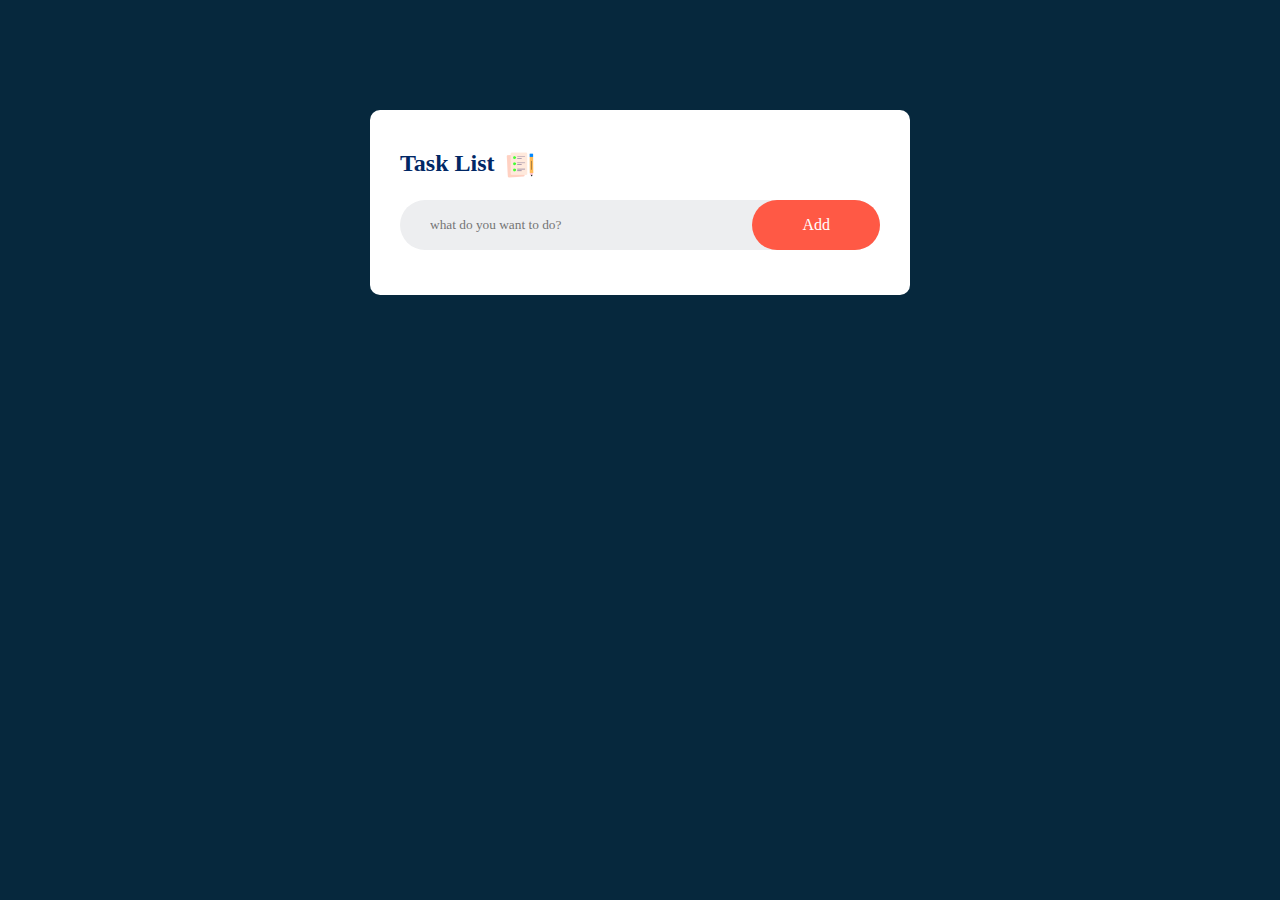
<file: Project1 - wandaDo/index.html>
<!DOCTYPE html>
<html>
    <head>
        <meta name="viewport" content="width=device=-width, initial -scale=1">
        <title>WandaDo</title>
        <link rel="stylesheet" href="css/style.css">
    </head>
    <body>
        <div class="container">
            <div class="todo-app">
                <h2>Task List<img src="images/icon.png"></h2>
                <div class="row">
                    <input type="text" id="input-box" placeholder="what do you want to do?">
                    <button onclick="addTask()">Add</button>
                </div>
                <ul id="list-container">
                <!--
                    <li class="checked">Task 1</li>
                    <li>Task 2</li>
                    <li>Task 3</li>
                -->
                </ul>

            </div>
        </div>
        <script src="scripts/script.js"></script>
    </body>
</html>
</file>
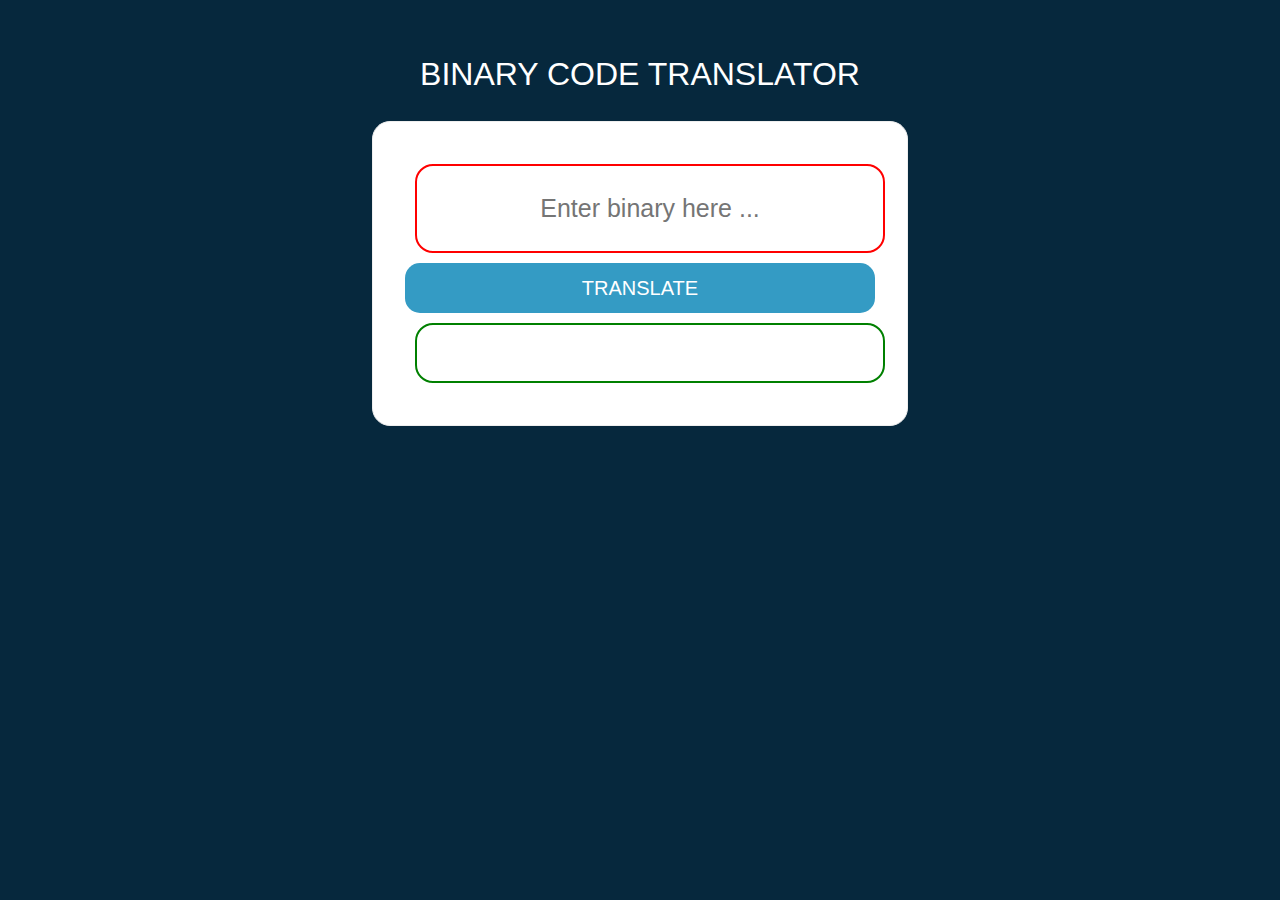
<file: project5 - binaryConverter/index.html>
<!DOCTYPE html>
<html lang="en">
<head>
    <meta charset="UTF-8">
    <meta name="viewport" content="width=device-width, initial-scale=1.0">
    <link rel="stylesheet" href="css/style.css">
    <title>binaryConveter</title>
</head>
<body class="container">
    <div class="app">
        <h1 class="app-head">Binary Code Translator</h1>
        <div class="app-main"> 
            <input type="text" name="" id="input" placeholder="Enter binary here ...">
            <button id="translateBtn" class="btn">Translate</button>
            <p id="output"></p>
        </div>
    </div>
    <script src="js/script.js"></script>
</body>
</html>
</file>
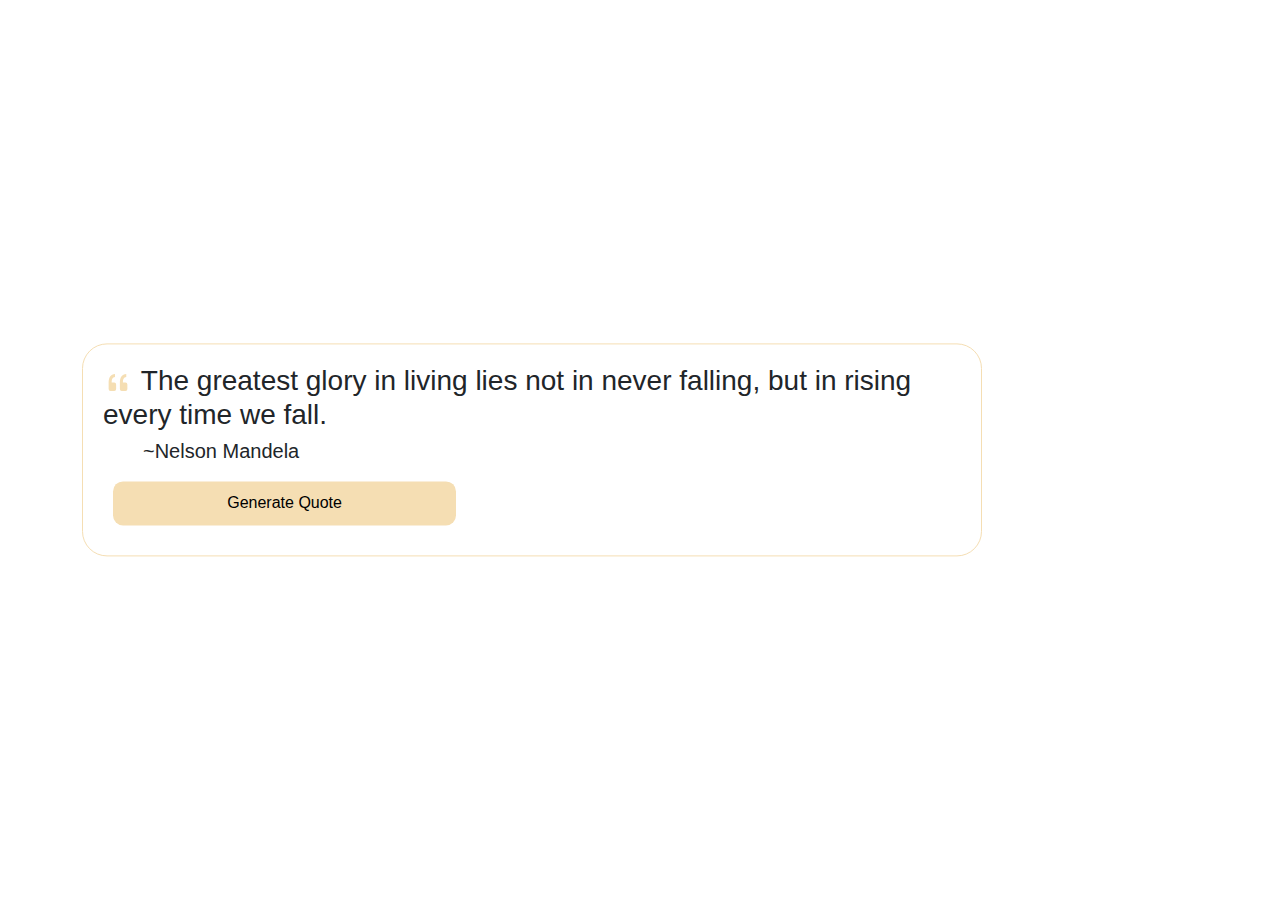
<file: project7 - quoteGenerator/index.html>
<!DOCTYPE html>
<html lang="en">
<head>
    <meta charset="UTF-8">
    <meta name="viewport" content="width=device-width, initial-scale=1.0">
    <link href="https://cdn.jsdelivr.net/npm/bootstrap@5.3.1/dist/css/bootstrap.min.css" rel="stylesheet">
    <link rel="stylesheet" href="css/style.css">
    <title>quoteGenerator</title>
</head>
<body>
    <div class="container">
        <div class="main">
            <div class="quote-container">
                <h3>
                        <i>
                            <svg xmlns="http://www.w3.org/2000/svg" width="30" height="30" fill="#f5deb3" class="bi bi-quote" viewBox="0 0 16 16">
                                <path d="M12 12a1 1 0 0 0 1-1V8.558a1 1 0 0 0-1-1h-1.388c0-.351.021-.703.062-1.054.062-.372.166-.703.31-.992.145-.29.331-.517.559-.683.227-.186.516-.279.868-.279V3c-.579 0-1.085.124-1.52.372a3.322 3.322 0 0 0-1.085.992 4.92 4.92 0 0 0-.62 1.458A7.712 7.712 0 0 0 9 7.558V11a1 1 0 0 0 1 1h2Zm-6 0a1 1 0 0 0 1-1V8.558a1 1 0 0 0-1-1H4.612c0-.351.021-.703.062-1.054.062-.372.166-.703.31-.992.145-.29.331-.517.559-.683.227-.186.516-.279.868-.279V3c-.579 0-1.085.124-1.52.372a3.322 3.322 0 0 0-1.085.992 4.92 4.92 0 0 0-.62 1.458A7.712 7.712 0 0 0 3 7.558V11a1 1 0 0 0 1 1h2Z"/>
                            </svg>
                        </i>

                        <span class="quote">
                            The greatest glory in living lies not in never falling, but in rising
                            every time we fall.
                        </span>
                </h3>
            </div>

            <div class="author-container">
                <h5>
                    <span class="author-name">
                        ~Nelson Mandela
                    </span>
                </h5>
            </div>
            
            <button type="button" class="generate-btn">
                Generate Quote
            </button>
        </div>

    </div>
    <script type="module" src="js/script.js"></script>
    <script src="https://cdn.jsdelivr.net/npm/bootstrap@5.3.1/dist/js/bootstrap.bundle.min.js"></script>
</body>
</html>
</file>
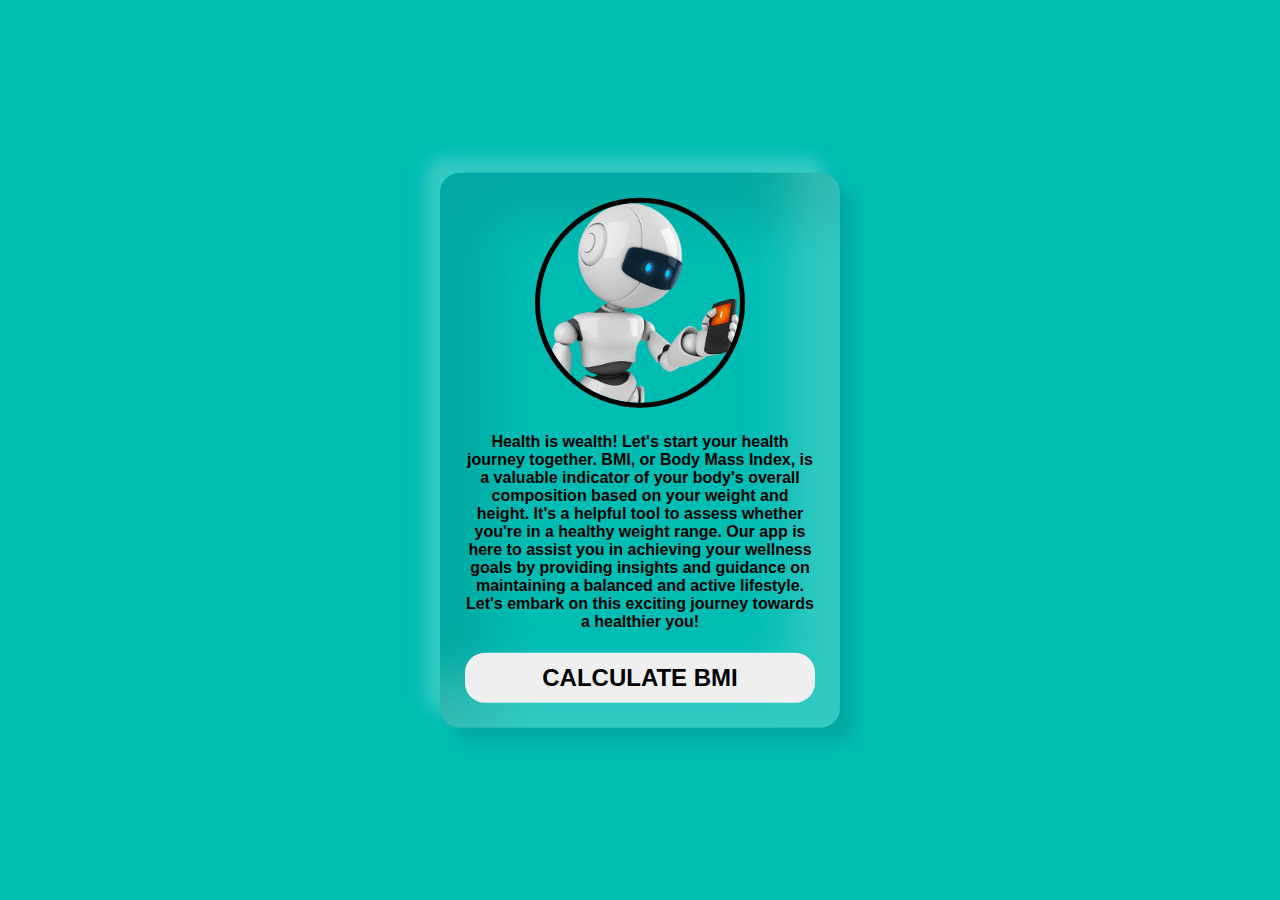
<file: project9 - wandaBMI/index.html>
<!DOCTYPE html>
<html lang="en">
<head>
    <meta charset="UTF-8">
    <meta name="viewport" content="width=device-width, initial-scale=1.0">
    <link rel="stylesheet" href="css/index.css">
    <title>wandaBMI - Welcome</title>
</head>
<body>
    <div class="container">
        <div class="main">
            <div class="welcome-img">
                <img src="images/robot.png" alt="avatar" class="robot-img">
            </div>
            <div class="welcome-div">
                <h4>Health is wealth!
                    Let's start your health journey together. 
                    BMI, or Body Mass Index, is a valuable indicator of your body's overall composition based on your weight and height. It's a helpful tool to assess whether you're in a healthy weight range. Our app is here to assist you in achieving your wellness goals by providing insights and guidance on maintaining a balanced and active lifestyle. Let's embark on this exciting journey towards a healthier you! 
                </h4>
            </div>
            <button class="start-btn">Calculate BMI</button>
        </div>

    </div>
</body>
</html>
</file>
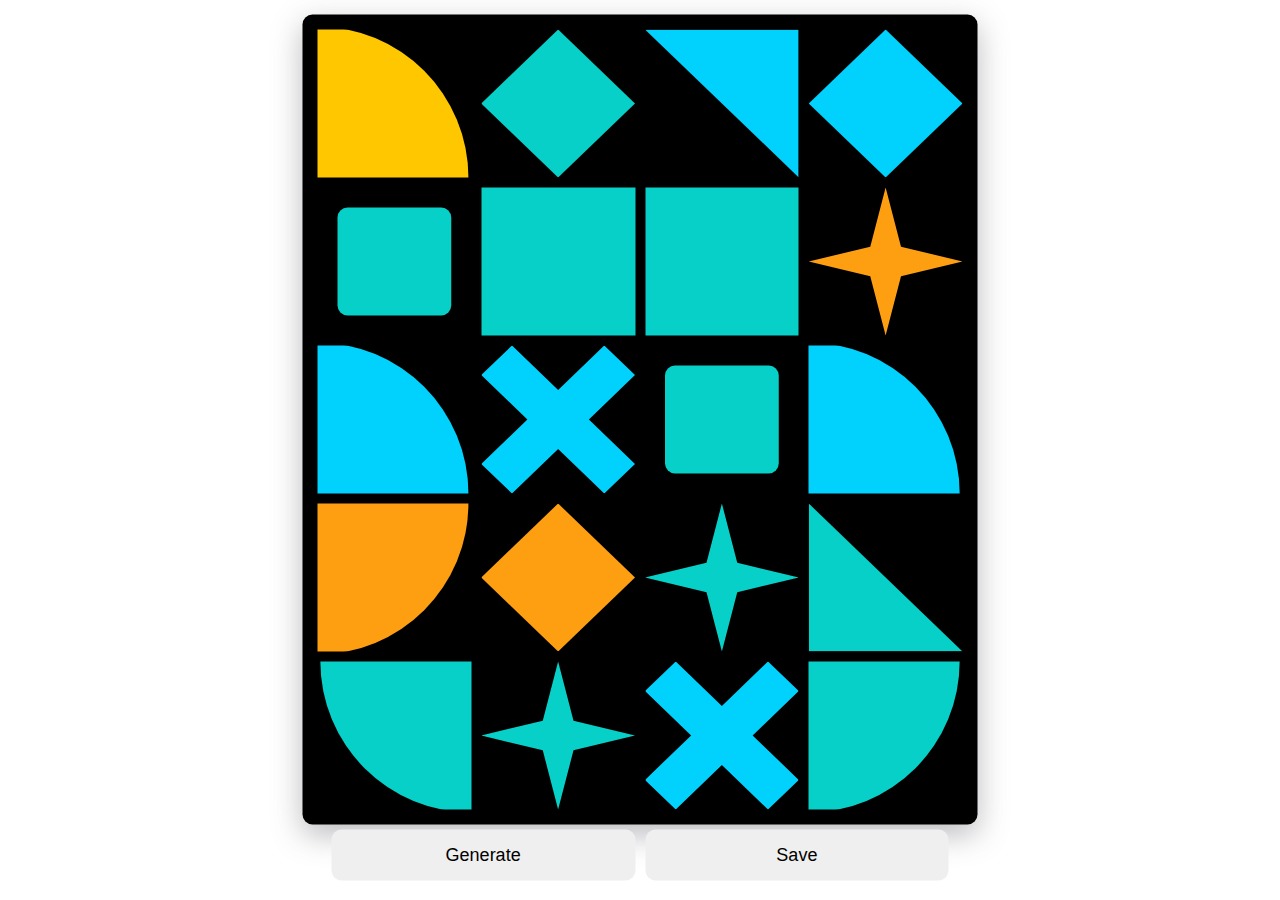
<file: Project_10_-_wandaArtGenerator/index.html>
<!DOCTYPE html>
<html lang="en">
<head>
    <meta charset="UTF-8">
    <meta name="viewport" content="width=device-width, initial-scale=1.0">
    <link rel="stylesheet" href="style.css">
    <title>wandaArtGenerator</title>
</head>

<body>
    <div class="main">
        
        <div class="container">  
            <div></div>
            <div></div>
            <div></div>
            <div></div>
            <div></div>
            <div></div>
            <div></div>
            <div></div>
            <div></div>
            <div></div>
            <div></div>
            <div></div>
            <div></div>
            <div></div>
            <div></div>
            <div></div>
            <div></div>
            <div></div>
            <div></div>
            <div></div>

        </div>

        <div class="btn-container">
            <button class="btn" id="generateBtn">Generate</button>
            <button class="btn" id="saveBtn">Save</button>
        </div>
        
    </div>


    <script src="script.js"></script>
</body>
</html>
</file>
<file: Project1 - wandaDo/css/style.css>
*{
    margin: 0;
    padding: 0;
    font-family: 'Poppins', san-serif;
    box-sizing: border-box;
}
.container {
    width: 100%;
    min-height: 100vh;
    background: #06283d;
    padding: 10px;
}

.todo-app {
    width: 100%;
    max-width: 540px;
    background: white;
    margin: 100px auto 20px;
    padding: 40px 30px 20px;
    border-radius: 10px;
}

.todo-app h2 {
    color: #002765;
    display: flex;
    align-self: center;
    margin-bottom: 20px;
}

.todo-app h2 img {
    width: 30px;
    margin-left: 10px;
}

.row {
    display: flex;
    align-items: center;
    justify-content: space-between;
    background: #edeef0;
    border-radius: 30px;
    padding-left: 20px;
    margin-bottom: 25px;
}

input {
    flex: 1;
    border: none;
    outline: none;
    background: transparent;
    padding: 10px;
}

button {
    border: none;
    outline: none;
    padding: 16px 50px;
    background: #ff5945;
    color: #fff;
    font-size: 16px;
    cursor: pointer;
    border-radius: 40px;
}

ul li {
    list-style: none;
    font-size: 17px;
    padding: 12px 8px 12px 50px;
    user-select: none;
    cursor: pointer;
    position: relative;
}

ul li ::before {
    content: '';
    position: absolute;
    height: 28px;
    width: 28px;border-radius: 50%;
    background-image: url("images/unchecked.png");
    background-size: cover;
    background-position: center;
    top: 12px;
    left: 8px;
}

ul li.checked {
    color: #555;
    text-decoration: line-through;   
}

ul li.checked::before {
    background-image: url("images/checked.png");
}

ul li span {
    position: absolute;
    right: 0;
    top: 5px;
    width: 40px;
    height: 40px;
    font-size: 22px;
    color: #555;
    line-height: 40px;
    text-align: center;
    border-radius: 50%;
}

ul li span:hover{
    background: #edeef0;

}
</file>
<file: project5 - binaryConverter/css/style.css>
* {
    margin: 0;
    padding: 0;
    border: 0;
    outline: none;
    box-sizing: border-box;
}

.container {
    background-color: #06283d;
    display: flex;
    align-items: center;
    justify-content: center;
}

.app {
    width: 600px;
    height: 100px;
    padding: 28px 32px;
    border-radius: 18px;
    font-family: Arial, Helvetica, sans-serif;
}

.app-head {
    text-transform: uppercase;
    font-weight: 100;
    color: white;
    padding: 28px 32px;
    border-radius: 18px;
    text-align: center;
}

.app-main {
    border: 1px solid #eeeeee;
    border-radius: 18px;
    padding: 32px;
    background-color: white;
    text-align: center;
}

.btn {
    width: 100%;
    height: 30px;
    color: white;
    height: 50px;
    border-radius: 15px;
    text-transform: uppercase;
    font-size: 20px;
    border: none;
    background-color: rgb(52, 155, 196);
}

#input {
text-align: center;
border: 2px solid red;
width: 100%;
border-radius: 18px;
padding: 28px 32px;
font-family: 'Trebuchet MS', 'Lucida Sans Unicode', 'Lucida Grande', 'Lucida Sans', Arial, sans-serif;
font-size: 25px;
margin: 10px;
}

#output{
    border: 2px solid green;
    border-radius: 18px;
    padding: 28px 32px;
    width: 100%;
    text-align: center;
    font-size: 25px;
    font-family: 'Trebuchet MS', 'Lucida Sans Unicode', 'Lucida Grande', 'Lucida Sans', Arial, sans-serif;
    margin: 10px;
    overflow-wrap: break-word;
}
</file>
<file: project7 - quoteGenerator/css/style.css>
*{
    padding: 0;
    margin: 0;
    box-sizing: border-box;
}

.container {
    position: absolute;
    transform: translate(-50%, -50%);
    left: 50%;
    top: 50%;
}

.main {
    align-items: center;
    width: 100vh;
    height: min-content;
    border: 1px solid #f5deb3;
    border-radius: 25px;
    font-family: 'Trebuchet MS', 'Lucida Sans Unicode', 'Lucida Grande', 'Lucida Sans', Arial, sans-serif;
    padding: 20px;
}

.generate-btn {
    background-color:#f5deb3;
    border: none;
    border-radius: 10px;
    width: 40%;
    padding: 10px;
    font-size: 16px;
    margin: 10px;
    cursor: pointer;
}

.generate-btn:hover {
    width: 50%;
    background-color: white;
    border: 1px solid #a16b06;
}

.author-name {
    padding: 10px;
    margin: 30px;
}
</file>
<file: project9 - wandaBMI/css/index.css>
/*.container {

    box-shadow: ;
}*/

body {
    background-color: #00bdb4;
    padding: 20px;
    font-family: 'Trebuchet MS', 'Lucida Sans Unicode', 'Lucida Grande', 'Lucida Sans', Arial, sans-serif;
}

.container {
    width: 350px;
    height: fit-content;
    border-radius: 20px;
    border: none;
    background:  #00bdb4;
    box-shadow: -15px -15px 15px #ffffff33, 15px 15px 15px #0000001a, inset -50px -50px 50px #ffffff33, inset 50px 50px 50px #0000001a;
    padding: 25px;
    /*How to center a div lol I know */
    position: absolute;
    top: 50%;
    left: 50%;
    transform: translate(-50%, -50%);
    text-align: center; /* If you want to center inline content */
}

.robot-img {
    width: 200px;
    height: 200px;
    border: 5px solid black;
    border-radius: 50%;
}


.start-btn {
    width: 100%;
    height: 50px;
    border-radius: 20px;
    border: none;
    font-size: x-large;
    text-transform: uppercase;
    font-weight: 900;
    font-family: 'Trebuchet MS', 'Lucida Sans Unicode', 'Lucida Grande', 'Lucida Sans', Arial, sans-serif;
}
</file>
<file: Project_10_-_wandaArtGenerator/style.css>
* {
    padding: 0;
    margin: 0;
    box-sizing: border-box;
}

.main {
    position: absolute;
    transform: translate(-50%, -50%);
    left: 50%;
    top: 50%;
}

.container {
    background-color: #000;
    height: calc(15vmin * 6);
    width: calc(15vmin * 5);
    display: grid;
    grid-template-columns: repeat(4, 1fr);
    padding: 15px;
    gap: 10px;
    border-radius: 10px;
    box-shadow: 0 10px 30px rgba(90, 90, 100, 0.4);
}


.container div {
    position: relative;
    height: 100%;
    width: 100%;
}

.btn-container {
    display: flex;
    justify-content: center;
}

.btn {
    width: 45%;
    border: 4px;
    border-radius: 10px;
    padding: 15px;
    margin: 5px;
    text-align: center;
    font-family: 'Trebuchet MS', 'Lucida Sans Unicode', 'Lucida Grande', 'Lucida Sans', Arial, sans-serif;
    font-size: large;
    cursor: pointer;
}

.btn:hover {
    background-color: #000;
    color: white;
    border: none;
}

/*shapes*/
.quad-circle-1{
    clip-path: circle(100% at 0 0);
}
.quad-circle-2{
    clip-path: circle(100% at 100% 0);
}
.quad-circle-3{
    clip-path: circle(100% at 100% 100%);
}
.quad-circle-4{
    clip-path: circle(100% at 0 100%);
}
.triangle-1{
    clip-path: polygon(0 0, 0% 100%, 100% 0);
}
.triangle-2{
    clip-path: polygon(0 0, 100% 0%, 100% 100%);
}
.triangle-3{
    clip-path: polygon(0 100%, 100% 0%, 100% 100%);
}
.triangle-4{
    clip-path: polygon(0 0, 0% 100%, 100% 100%);
}
.circle{
    border-radius: 50%;
}

.square {
    clip-path: inset(20px round 10px);
}
.star {
    clip-path: polygon(20% 0%, 0% 20%, 30% 50%, 0% 80%, 20% 100%, 50% 70%, 80% 100%, 100% 80%, 70% 50%, 100% 20%, 80% 0%, 50% 30%);
}
.spark {
    clip-path: polygon(40% 40%, 50% 0%, 60% 40%, 100% 50%, 60% 60%, 50% 100%, 40% 60%, 0 50%);
}
.rotated-square {
    clip-path: polygon(50% 0%, 100% 50%, 50% 100%, 0% 50%);
}
</file>
